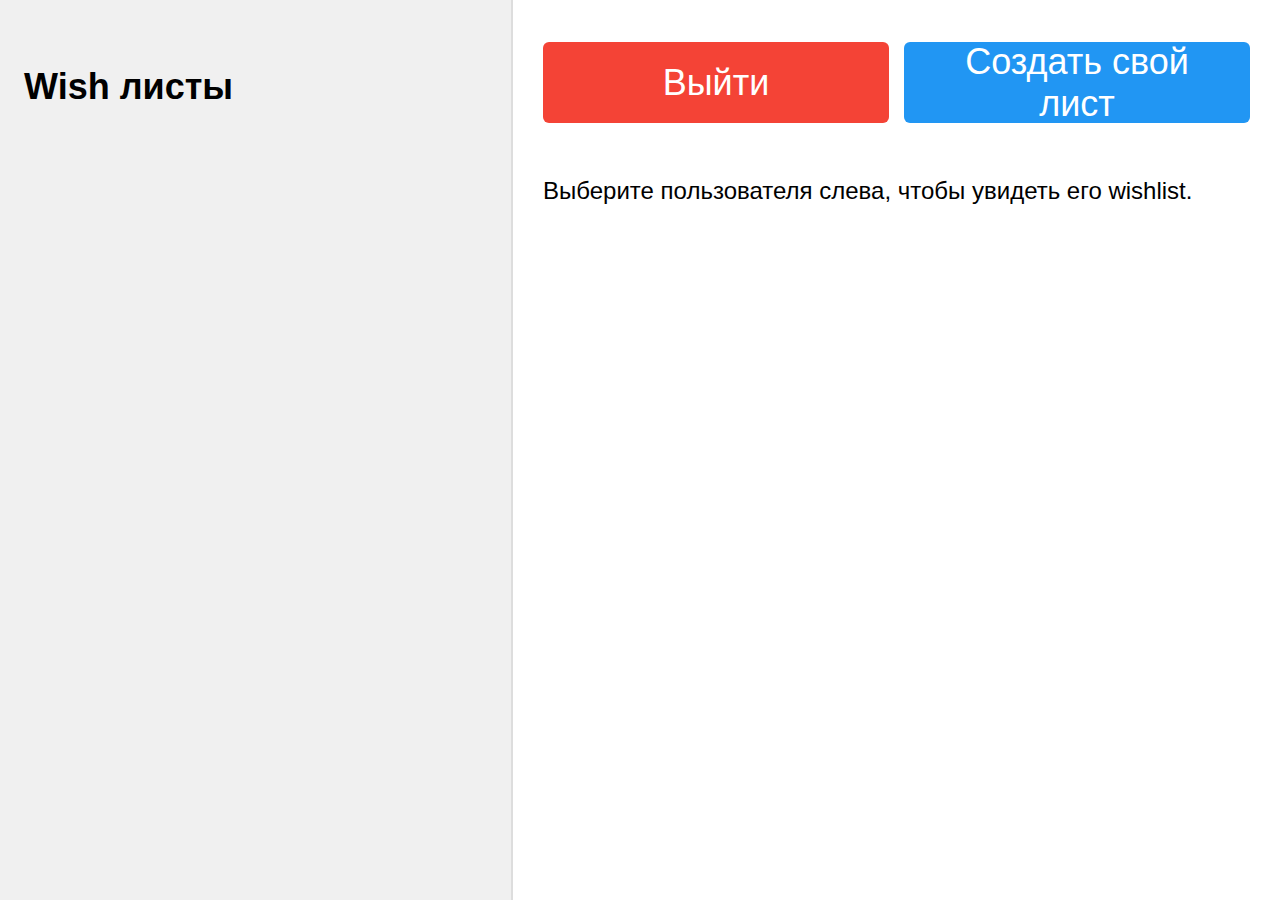
<file: src/main/resources/templates/home_mobile.html>
<!DOCTYPE html>
<html lang="ru">
<head>
    <meta charset="UTF-8" />
    <title>Wishlist Hub - Mobile</title>
    <link rel="stylesheet" href="../static/css/home_mobile.css" />
    <script src="https://cdn.socket.io/4.5.4/socket.io.min.js" crossorigin="anonymous"></script>
</head>
<body>
    <div class="container">
        <aside class="sidebar left" id="usersList">
            <h2>Wish листы</h2>
            <ul id="userItems"></ul>
        </aside>

        <div class="right-column">
            <div class="right-buttons">
                <button id="logoutBtn" type="button">Выйти</button>
                <button id="createListBtn" type="button">Создать свой лист</button>
            </div>

            <main class="main-content" id="wishlistBlock">
                <div id="wishlistContent">
                    <p>Выберите пользователя слева, чтобы увидеть его wishlist.</p>
                </div>
                <div id="deleteSection"></div>
            </main>
        </div>
    </div>

    <script src="../static/js/home_mobile.js"></script>
</body>
</html>
</file>
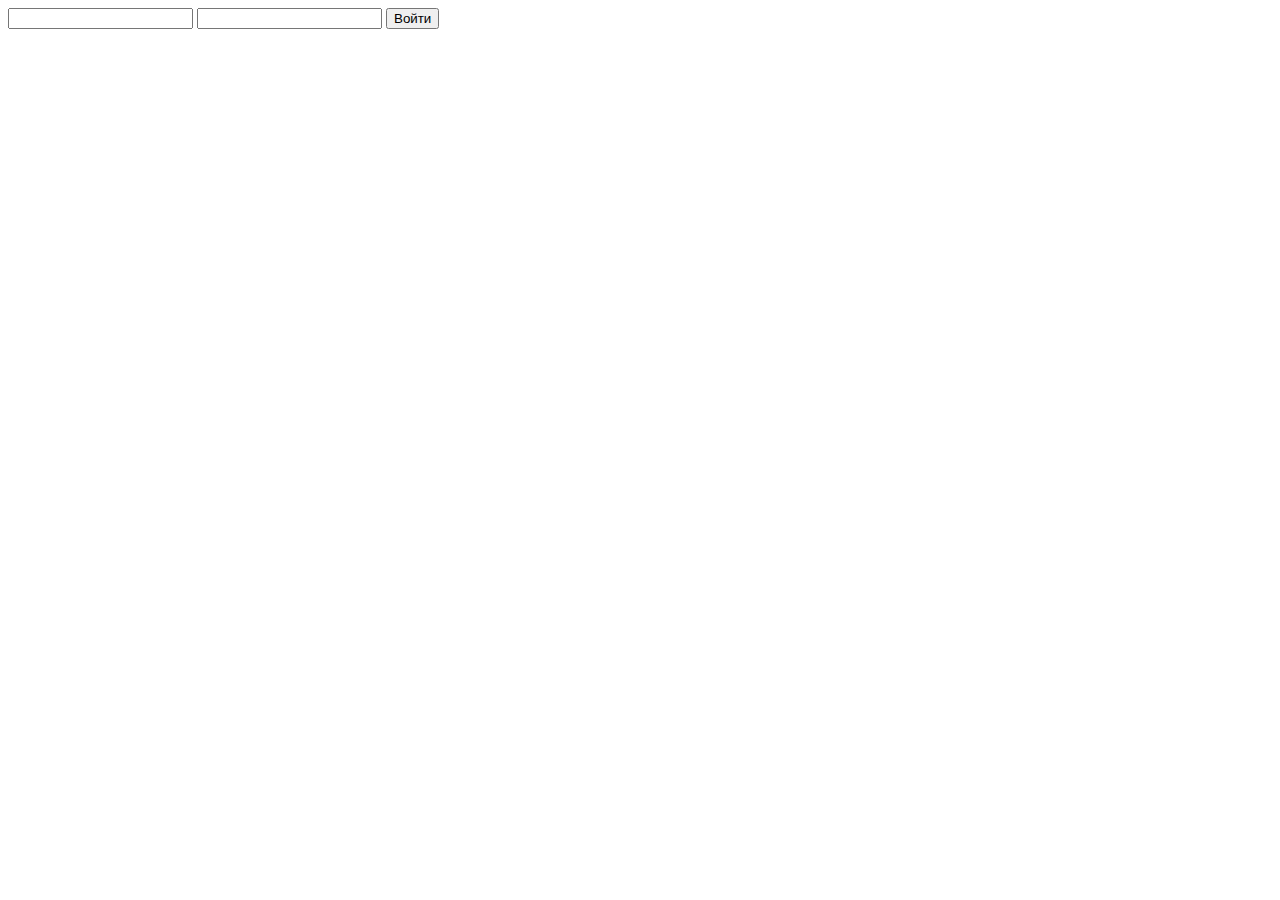
<file: src/main/resources/templates/login.html>
<!DOCTYPE html>
<html lang="ru" xmlns:th="http://www.thymeleaf.org">
<head>
    <meta charset="UTF-8" />
    <title>Вход в Wishlist Hub</title>
    <link rel="stylesheet" th:href="@{/css/login.css}" />
</head>
<body>
<div class="container">
    <form id="loginForm" action="/login" method="post">
        <input type="text" id="username" name="username" required />
        <input type="password" id="password" name="password" required />
        <button type="submit">Войти</button>
        <p id="errorMsg" style="color:red; min-height:30px; margin-top:9px;"></p>
    </form>
</div>
<script th:src="@{/js/login.js}"></script>
</body>
</html>
</file>
<file: src/main/resources/static/css/home_mobile.css>
:root {
    --element-height-multiplier: 1.5; /* высота элементов = 1.5 от размера шрифта */
}

/* Базовые стили */

body {
    margin: 0;
    font-family: Arial, sans-serif;
    background: #f7f7fa;
    font-size: 1.5rem; /* 24px при базовом 16px */
    box-sizing: border-box;
}

*, *::before, *::after {
    box-sizing: inherit;
}

/* Контейнер и панели */

.container {
    display: flex;
    height: 100vh;
    flex-direction: row;
}

.sidebar.left {
    width: 40%;
    min-width: 15rem; /* примерно 240px */
    background: #f0f0f0;
    padding: 2.25rem 1.5rem; /* 36px 24px */
    border-right: 0.1rem solid #ddd;

    display: flex;
    flex-direction: column;
    gap: 1.125rem; /* 18px */
    overflow-y: auto;
    box-sizing: border-box;
}

.right-column {
    flex: 1;
    display: flex;
    flex-direction: column;
    padding: 1.875rem; /* 30px */
    background: #fff;
    border-left: 0.1rem solid #ddd;
    overflow-y: auto;
    box-sizing: border-box;
}

/* Список пользователей */

#userItems {
    list-style: none;
    padding: 0;
    margin: 0;
}

#userItems li {
    height: calc(1.5em * var(--element-height-multiplier));
    line-height: calc(1.5em * var(--element-height-multiplier));
    padding: 0 1.125rem; /* 0 шт сверху/снизу, слева/справа 18px */
    margin-bottom: 0.5625rem; /* 9px */
    background: #e7e7ef;
    border-radius: 0.5rem; /* 8px */
    cursor: pointer;
    transition: background 0.2s;
    font-size: 1.5em;
    display: flex;
    align-items: center;
    box-sizing: border-box;
}

#userItems li.selected,
#userItems li:hover {
    background: #b2d8ff;
}

/* Список Wishlist */

#wishlistContent {
    width: 100%;
}

#wishlistContent ul {
    list-style-type: none;
    padding-left: 0;
    margin-bottom: 1.125rem; /* 18px */
}

#wishlistContent li {
    height: calc(1.5em * var(--element-height-multiplier));
    line-height: calc(1.5em * var(--element-height-multiplier));
    margin-bottom: 0.75rem; /* 12px */
    font-size: 1.5em;
    box-sizing: border-box;
    display: flex;
    align-items: center;
}

.taken {
    text-decoration: line-through;
    color: #888;
}

/* Формы */

form#createListForm {
    display: flex;
    flex-direction: column;
    gap: 1.125rem; /* 18px */
    max-width: 37.5rem; /* 600px */
    margin-top: 0.9375rem; /* 15px */
    box-sizing: border-box;
}

/* Общие стили для полей ввода */

input[type="text"],
input[type="password"],
.giftInput,
form#createListForm input[type="text"],
form#createListForm input[type="password"] {
    width: 100%;
    height: calc(1.5em * var(--element-height-multiplier));
    line-height: calc(1.5em * var(--element-height-multiplier));
    padding-left: 0.75rem;   /* 12px */
    padding-right: 0.75rem;  /* 12px */
    font-size: 1.5em;
    border: 0.063rem solid #ccc; /* 1px */
    border-radius: 0.375rem; /* 6px */
    box-sizing: border-box;
    margin-bottom: 0.5625rem; /* 9px */
}

/* Кнопки — общий стиль */

button {
    width: 100%;
    min-height: calc(1.5em * var(--element-height-multiplier));
    padding-left: 1.6875rem; /* 27px */
    padding-right: 1.6875rem;
    margin-top: 0.75rem; /* 12px */
    border: none;
    border-radius: 0.375rem; /* 6px */
    background: #2196f3;
    color: #fff;
    cursor: pointer;
    font-size: 1.5em;
    text-align: center;
    transition: background-color 0.2s ease-in-out;
    box-sizing: border-box;
    display: flex;
    align-items: center;
    justify-content: center;
}

/* Отступ между кнопками, если несколько подряд */
button + button {
    margin-top: 0.75rem;
}

/* Disabled */
button:disabled {
    background: #aaa;
    cursor: default;
}

/* Специфичные кнопки с различным цветом */

button.addGiftBtn,
button.saveListBtn,
#createListBtn {
    background-color: #2196f3;
}

button.addGiftBtn:hover,
button.saveListBtn:hover,
#createListBtn:hover {
    background-color: #0b7dda;
}

#logoutBtn {
    background-color: #f44336;
}

#logoutBtn:hover {
    background-color: #d32f2f;
}

#deleteSection {
    width: 100%;
    margin-top: 1.375rem; /* 22px */
}

#deleteSection button {
    width: 100%;
    background-color: #e53935;
    border: none;
    border-radius: 0.375rem; /* 6px */
    color: white;
    font-size: 1.5em;
    padding-left: 1.125rem; /* 18px */
    padding-right: 1.125rem;
    box-sizing: border-box;
    height: calc(1.5em * var(--element-height-multiplier));
    line-height: calc(1.5em * var(--element-height-multiplier));
    cursor: pointer;
    transition: background-color 0.2s ease-in-out;
    display: flex;
    align-items: center;
    justify-content: center;
}

/* Ховер для delete */
#deleteSection button:hover {
    background-color: #b71c1c;
}

/* Класс giftInput */
.giftInput {
    padding-left: 0.75rem; /* 12px */
    padding-right: 0.75rem;
    font-size: 1.5em;
    border: 0.063rem solid #ccc; /* 1px */
    border-radius: 0.375rem; /* 6px */
    margin-bottom: 0.5625rem; /* 9px */
    width: 100%;
    box-sizing: border-box;
    height: calc(1.5em * var(--element-height-multiplier));
    line-height: calc(1.5em * var(--element-height-multiplier));
    display: flex;
    align-items: center;
}

/* Кнопки в верхнем блоке справа — делаем гибкие и унифицированные */

.right-buttons {
    display: flex;
    gap: 0.9375rem; /* 15px */
    margin-bottom: 1.875rem; /* 30px */
}

.right-buttons button {
    flex: 1;
    border: none;
    border-radius: 0.375rem; /* 6px */
    cursor: pointer;
    font-size: 1.5em;
    padding-left: 1.6875rem;
    padding-right: 1.6875rem;
    color: #fff;
    transition: background-color 0.2s ease-in-out;
    height: calc(1.5em * var(--element-height-multiplier));
    display: flex;
    align-items: center;
    justify-content: center;
    box-sizing: border-box;
}
</file>
